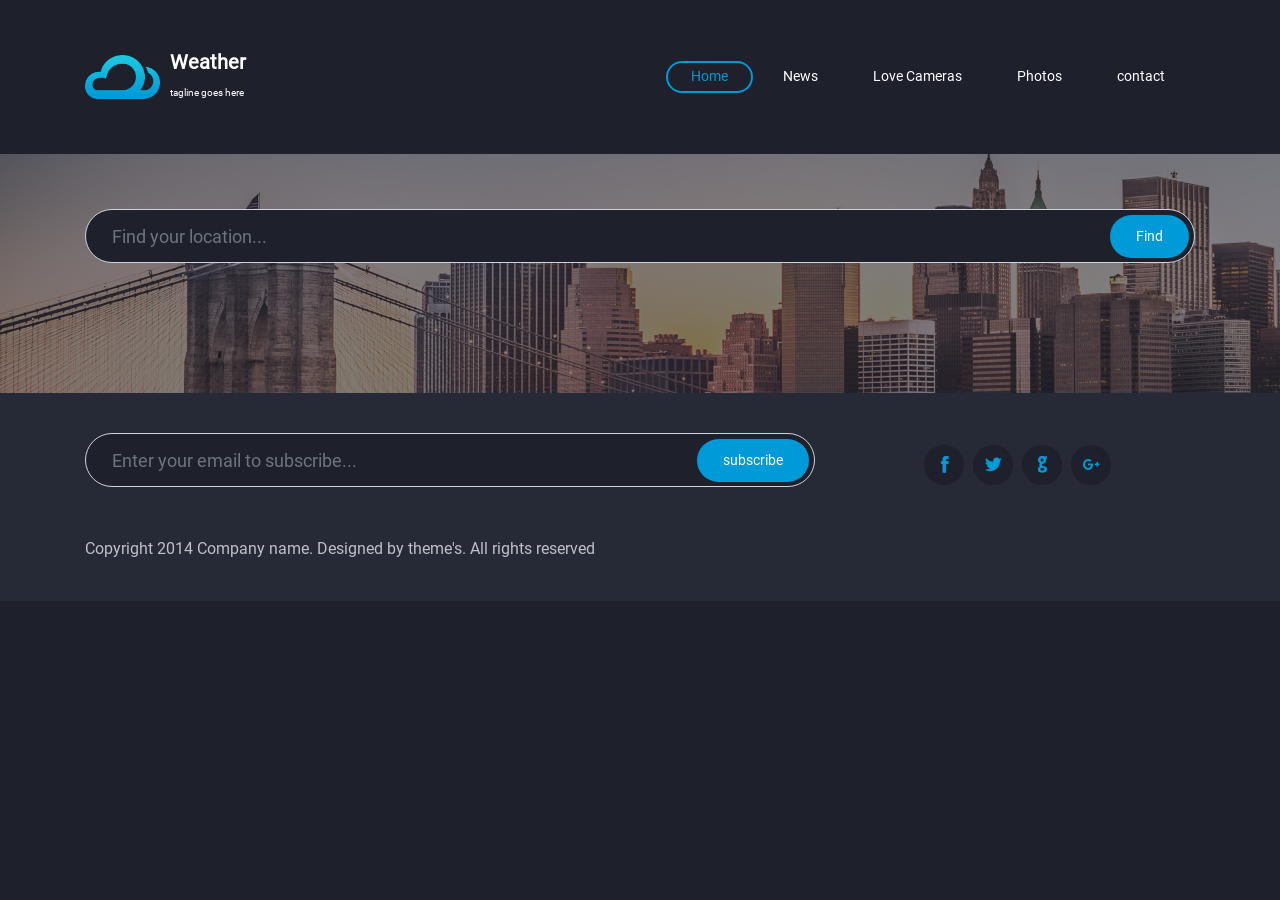
<file: index.html>
<!DOCTYPE html>
<html lang="en">

<head>
    <meta charset="UTF-8">
    <meta http-equiv="X-UA-Compatible" content="IE=edge">
    <meta name="viewport" content="width=device-width, initial-scale=1.0">
    <title>Document</title>
    <link rel="stylesheet" href="./assets/css/main-ltr.css">
    <!-- <link rel="stylesheet" href="./assets/css/main-rtl.css"> -->
</head>

<body>
    <!-- =================================== header ================================= -->
    <header>
        <nav class="navbar navbar-expand-lg ">
            <div class="container">
                <a class="navbar-brand" href="#">
                    <img src="./assets/images/logo@2x.png" alt="">
                    <div>
                        <h1>Weather</h1>
                        <span>tagline goes here</span>
                    </div>
                </a>
                <button class="navbar-toggler" type="button" data-toggle="collapse" data-target="#navbarSupportedContent" aria-controls="navbarSupportedContent" aria-expanded="false" aria-label="Toggle navigation">
                   <img src="./assets/images/download.png" alt="">
                </button>
                <div class="collapse navbar-collapse" id="navbarSupportedContent">
                    <ul class="navbar-nav ml-auto ul-Header">
                        <li class="nav-item active">
                            <a class="nav-link" href="#">Home <span class="sr-only">(current)</span></a>
                        </li>
                        <li class="nav-item">
                            <a class="nav-link" href="#">News</a>
                        </li>
                        <li class="nav-item">
                            <a class="nav-link" href="#">Love Cameras</a>
                        </li>
                        <li class="nav-item">
                            <a class="nav-link" href="#">Photos</a>
                        </li>
                        <li class="nav-item">
                            <a class="nav-link" href="#">contact</a>
                        </li>
                    </ul>
                </div>
            </div>
        </nav>
    </header>
    <!-- =================================== main section ================================= -->
    <section class="main-section">
        <div class="container">
            <div class="search-div">
                <input type="text" class="form-control" placeholder="Find your location..." id="search">
                <button class="btn btn-primary">Find</button>
            </div>
            <div class="row items">

            </div>
        </div>
    </section>
    <!-- =================================== Footer ================================= -->
    <footer>
        <div class="container">
            <div class="row">
                <div class="col-md-8">
                    <div class="search-div">
                        <input type="text" class="form-control" placeholder="Enter your email to subscribe...">
                        <button class="btn btn-primary">subscribe</button>
                    </div>
                </div>
                <div class="col-md-4">
                    <ul>
                        <li>
                            <a href="#">
                                <i class="icofont-facebook"></i>
                            </a>
                        </li>
                        <li>
                            <a href="#">
                                <i class="icofont-twitter"></i>
                            </a>
                        </li>
                        <li>
                            <a href="#">
                                <i class="icofont-github"></i>
                            </a>
                        </li>
                        <li>
                            <a href="#">
                                <i class="icofont-google-plus"></i>
                            </a>
                        </li>
                    </ul>
                </div>
            </div>
            <p>Copyright 2014 Company name. Designed by theme's. All rights reserved</p>
        </div>
    </footer>
    <script src="./assets/js/all.min.js"></script>
    <script src="./assets/js/internal.js"></script>
</body>

</html>
</file>
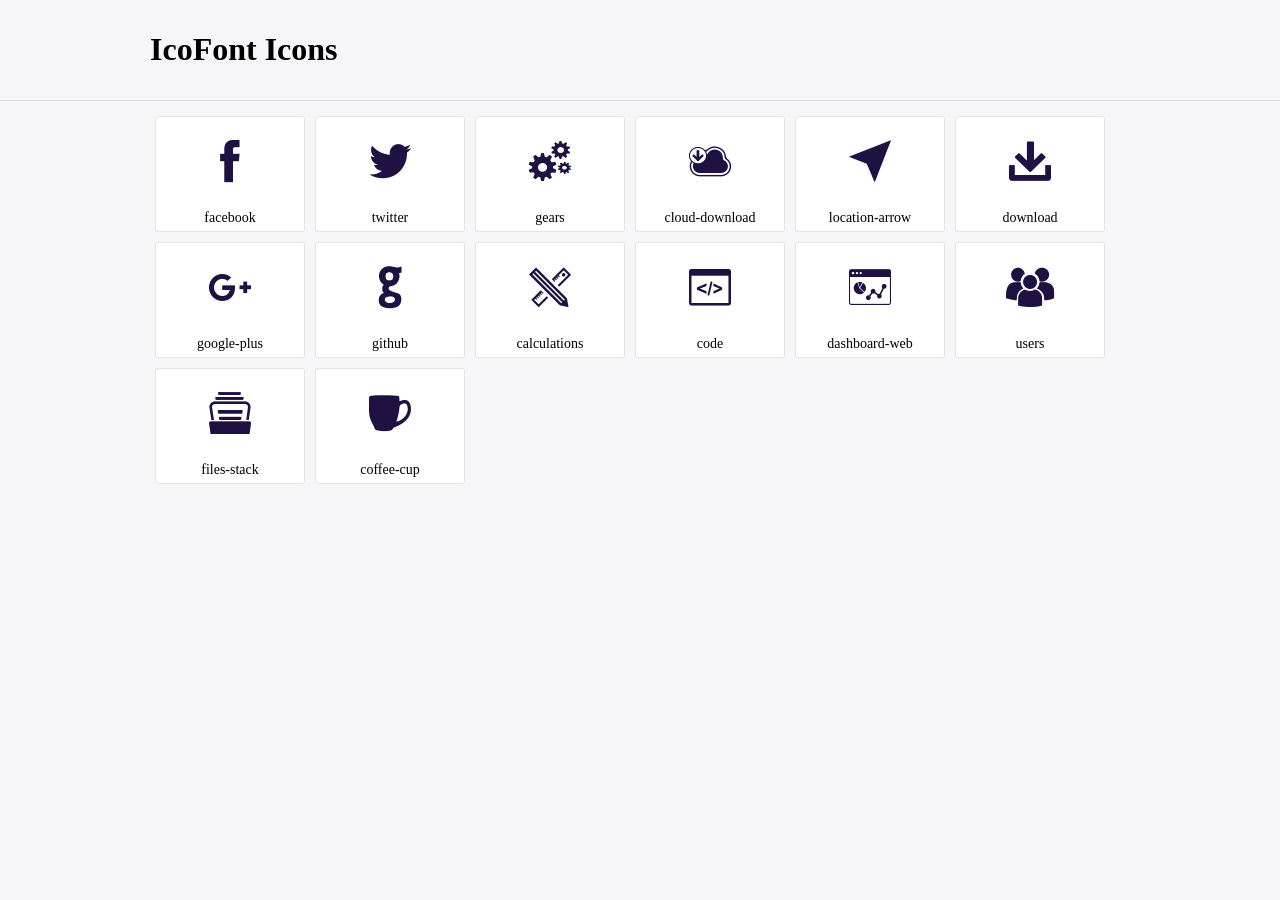
<file: assets/vendors/icofont/demo.html>
<!DOCTYPE html>
	<html>
	<head>
		<meta charset="utf-8">
		<title>Examples | IcoFont</title>
		<link rel="stylesheet" type="text/css" href="./icofont.min.css">
		<style type="text/css">
			body {
				margin: 0;
				padding: 0;
				background: #F6F6F9;
			}
			.header {
				border-bottom: 1px solid #DCDCE1;
				padding: 10px 0;
				margin-bottom: 10px;
			}
			.container {
				width: 980px;
				margin: 0 auto;
			}
			.ico-title {
				font-size: 2em;
			}
			.iconlist {
				margin: 0;
				padding: 0;
				list-style: none;
				text-align: center;
				width: 100%;
				display: flex;
				flex-wrap: wrap;
				flex-direction: row;
			}
			.iconlist li {
				position: relative;
				margin: 5px;
				width: 150px;
				cursor: pointer;
			}
			.iconlist li .icon-holder {
				position: relative;
				text-align: center;
				border-radius: 3px;
				overflow: hidden;
				padding-bottom: 5px;
				background: #ffffff;
				border: 1px solid #E4E5EA;
				transition: all 0.2s linear 0s;
			}
			.iconlist li .icon-holder:hover {
				background: #00C3DA;
				color: #ffffff;
			}
			.iconlist li .icon-holder:hover .icon i {
				color: #ffffff;
			}
			.iconlist li .icon-holder .icon {
				padding: 20px;
				text-align: center;
			}
			.iconlist li .icon-holder .icon i {
				font-size: 3em;
				color: #1F1142;
			}
			.iconlist li .icon-holder span {
				font-size: 14px;
				display: block;
				margin-top: 5px;
				border-radius: 3px;
			}
		</style>
	</head>
	<body>
	<div class="header">
		<div class="container">
			<h1 class="ico-title"> IcoFont Icons </h1>
		</div>
	</div>
	<div class="container">
		<ul class="iconlist">
		
		<li>
			<div class="icon-holder">
				<div class="icon"> 
					<i class="icofont-facebook"></i>
				</div> 
				<span> facebook </span>
			</div>
		</li>
		
		<li>
			<div class="icon-holder">
				<div class="icon"> 
					<i class="icofont-twitter"></i>
				</div> 
				<span> twitter </span>
			</div>
		</li>
		
		<li>
			<div class="icon-holder">
				<div class="icon"> 
					<i class="icofont-gears"></i>
				</div> 
				<span> gears </span>
			</div>
		</li>
		
		<li>
			<div class="icon-holder">
				<div class="icon"> 
					<i class="icofont-cloud-download"></i>
				</div> 
				<span> cloud-download </span>
			</div>
		</li>
		
		<li>
			<div class="icon-holder">
				<div class="icon"> 
					<i class="icofont-location-arrow"></i>
				</div> 
				<span> location-arrow </span>
			</div>
		</li>
		
		<li>
			<div class="icon-holder">
				<div class="icon"> 
					<i class="icofont-download"></i>
				</div> 
				<span> download </span>
			</div>
		</li>
		
		<li>
			<div class="icon-holder">
				<div class="icon"> 
					<i class="icofont-google-plus"></i>
				</div> 
				<span> google-plus </span>
			</div>
		</li>
		
		<li>
			<div class="icon-holder">
				<div class="icon"> 
					<i class="icofont-github"></i>
				</div> 
				<span> github </span>
			</div>
		</li>
		
		<li>
			<div class="icon-holder">
				<div class="icon"> 
					<i class="icofont-calculations"></i>
				</div> 
				<span> calculations </span>
			</div>
		</li>
		
		<li>
			<div class="icon-holder">
				<div class="icon"> 
					<i class="icofont-code"></i>
				</div> 
				<span> code </span>
			</div>
		</li>
		
		<li>
			<div class="icon-holder">
				<div class="icon"> 
					<i class="icofont-dashboard-web"></i>
				</div> 
				<span> dashboard-web </span>
			</div>
		</li>
		
		<li>
			<div class="icon-holder">
				<div class="icon"> 
					<i class="icofont-users"></i>
				</div> 
				<span> users </span>
			</div>
		</li>
		
		<li>
			<div class="icon-holder">
				<div class="icon"> 
					<i class="icofont-files-stack"></i>
				</div> 
				<span> files-stack </span>
			</div>
		</li>
		
		<li>
			<div class="icon-holder">
				<div class="icon"> 
					<i class="icofont-coffee-cup"></i>
				</div> 
				<span> coffee-cup </span>
			</div>
		</li>
		
		</ul>
	</div>	
	</body>
	</html>
</file>
